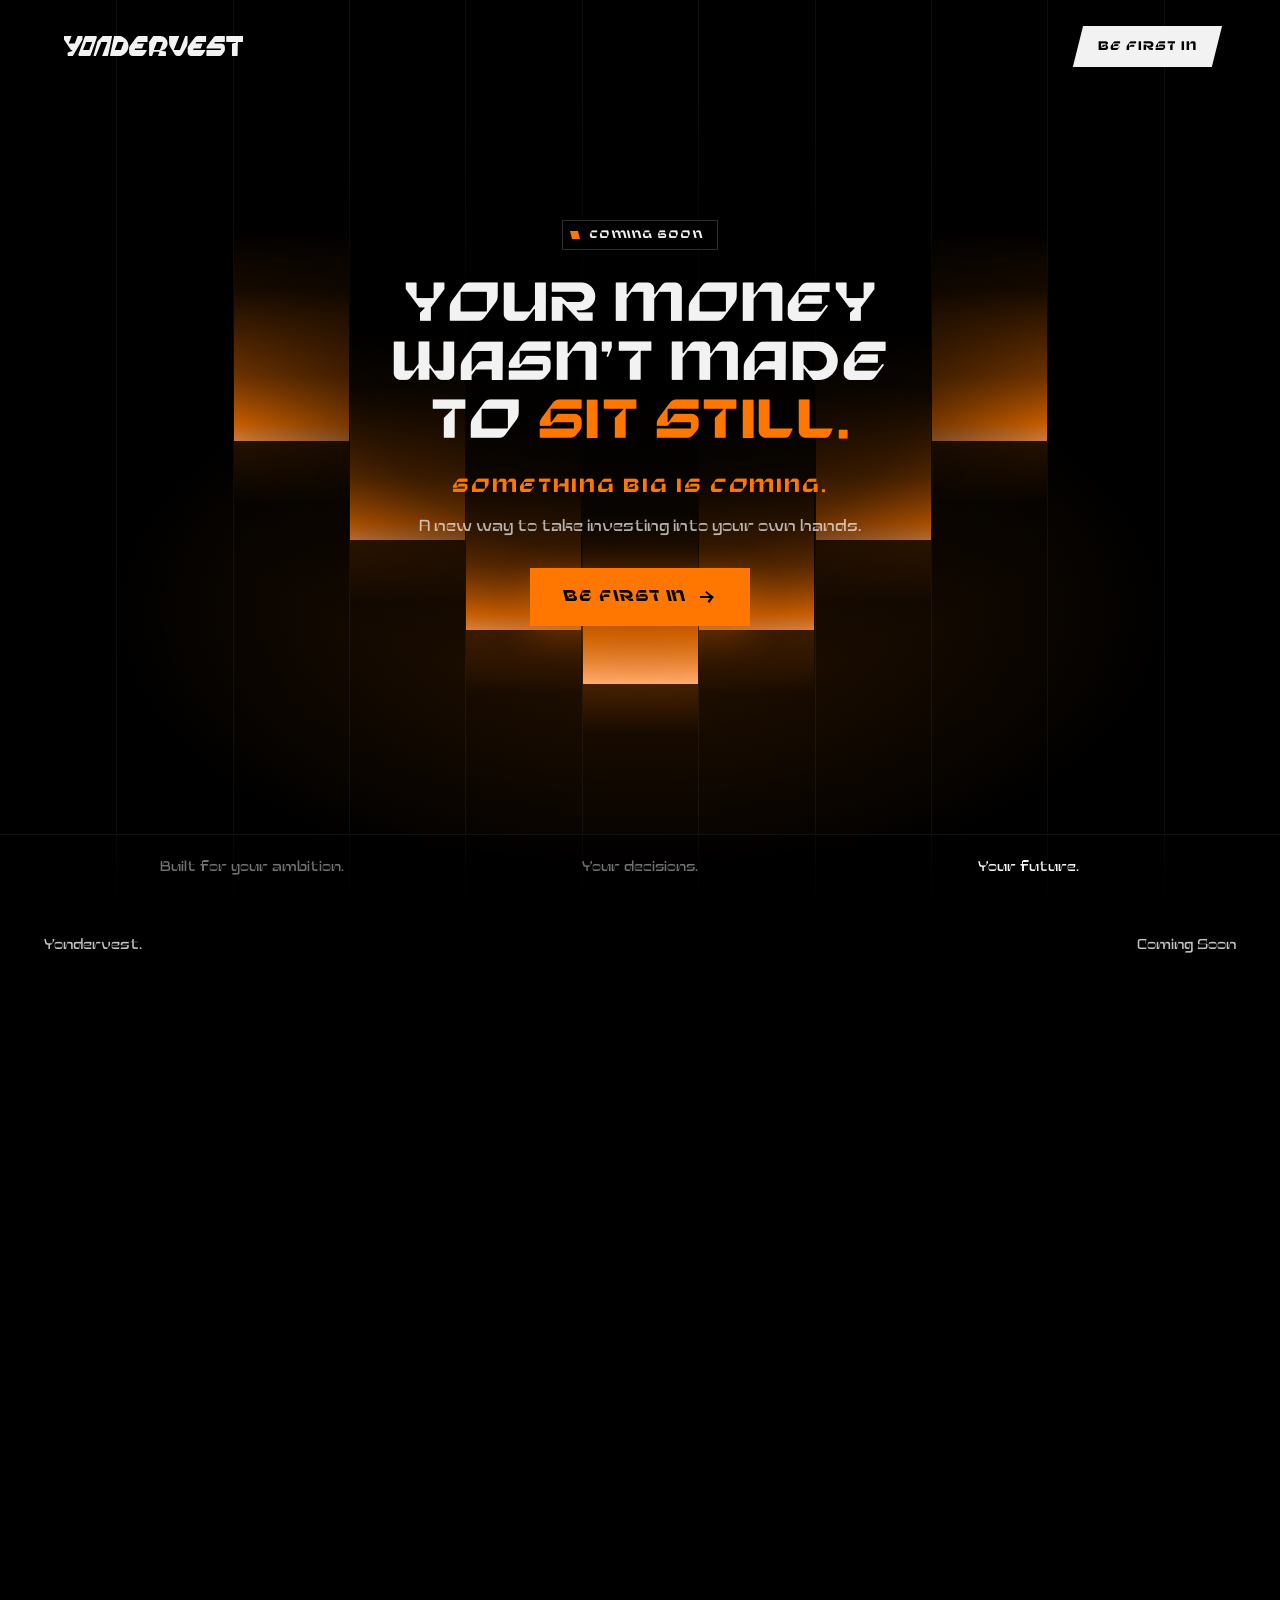
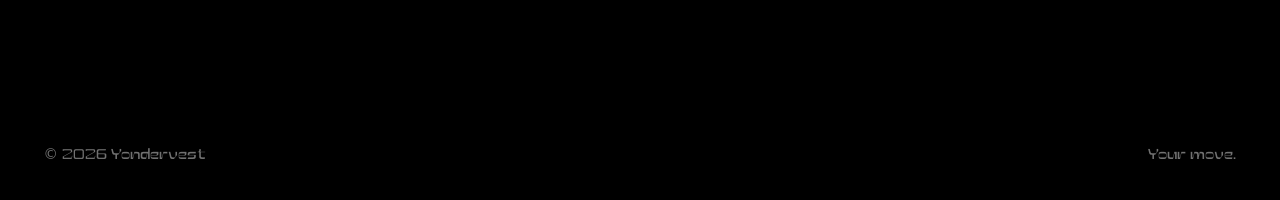
<file: index.html>
<!DOCTYPE html>
<html lang="en">
<head>
  <meta charset="UTF-8" />
  <meta name="viewport" content="width=device-width, initial-scale=1.0" />

  <!-- Security: only load code/styles/fonts from this site; only send form data to Web3Forms -->
  <meta http-equiv="Content-Security-Policy" content="default-src 'self'; script-src 'self'; style-src 'self'; font-src 'self'; img-src 'self' data:; connect-src https://api.web3forms.com; form-action 'self'; base-uri 'self'; object-src 'none'; upgrade-insecure-requests" />
  <meta name="referrer" content="strict-origin-when-cross-origin" />

  <!-- SEO -->
  <title>Yondervest | Investing in Your Hands — Coming Soon</title>
  <meta name="description" content="Your money wasn't made to sit still. Yondervest is a new way to take investing into your own hands, built for your ambition, your decisions and your future. Join the waitlist." />
  <link rel="canonical" href="https://yondervest.com/" />
  <meta name="robots" content="index, follow, max-image-preview:large" />
  <meta name="author" content="Yondervest" />
  <meta name="theme-color" content="#000000" />
  <meta name="color-scheme" content="dark" />

  <!-- Social sharing (Facebook, LinkedIn, iMessage, etc.) -->
  <meta property="og:type" content="website" />
  <meta property="og:site_name" content="Yondervest" />
  <meta property="og:url" content="https://yondervest.com/" />
  <meta property="og:title" content="Yondervest — Coming Soon" />
  <meta property="og:description" content="Your money wasn't made to sit still. Something big is coming. Be the first in." />
  <meta property="og:image" content="https://yondervest.com/assets/img/og-image.png" />
  <meta property="og:image:width" content="1200" />
  <meta property="og:image:height" content="630" />
  <meta property="og:image:alt" content="Yondervest — Your money wasn't made to sit still." />
  <meta property="og:locale" content="en_US" />

  <!-- X / Twitter -->
  <meta name="twitter:card" content="summary_large_image" />
  <meta name="twitter:title" content="Yondervest — Coming Soon" />
  <meta name="twitter:description" content="Your money wasn't made to sit still. Something big is coming. Be the first in." />
  <meta name="twitter:image" content="https://yondervest.com/assets/img/og-image.png" />

  <!-- Icons -->
  <link rel="icon" href="/favicon.ico" sizes="32x32" />
  <link rel="icon" href="/favicon.svg" type="image/svg+xml" />
  <link rel="apple-touch-icon" href="/apple-touch-icon.png" />
  <link rel="manifest" href="/site.webmanifest" />

  <!-- Fonts + styles -->
  <link rel="preload" href="/assets/fonts/sternvest.woff2" as="font" type="font/woff2" crossorigin />
  <link rel="preload" href="/assets/fonts/comvest.woff2" as="font" type="font/woff2" crossorigin />
  <link rel="stylesheet" href="/assets/css/styles.css" />

  <!-- Structured data for Google -->
  <script type="application/ld+json">
  {
    "@context": "https://schema.org",
    "@graph": [
      {
        "@type": "Organization",
        "@id": "https://yondervest.com/#organization",
        "name": "Yondervest",
        "url": "https://yondervest.com/",
        "logo": "https://yondervest.com/assets/img/icon-512.png",
        "slogan": "Your money wasn't made to sit still."
      },
      {
        "@type": "WebSite",
        "@id": "https://yondervest.com/#website",
        "name": "Yondervest",
        "url": "https://yondervest.com/",
        "publisher": { "@id": "https://yondervest.com/#organization" }
      },
      {
        "@type": "WebPage",
        "url": "https://yondervest.com/",
        "name": "Yondervest | Investing in Your Hands — Coming Soon",
        "description": "Yondervest is a new way to take investing into your own hands. Built for your ambition. Your decisions. Your future.",
        "isPartOf": { "@id": "https://yondervest.com/#website" }
      }
    ]
  }
  </script>

  <script src="/assets/js/main.js" defer></script>
</head>
<body>

  <!-- ===================== HERO ===================== -->
  <section class="hero" aria-labelledby="hero-title">
    <div class="cols" aria-hidden="true">
      <div class="col desk"><div class="panel"></div></div>
      <div class="col desk"><div class="panel"></div></div>
      <div class="col"><div class="panel"></div></div>
      <div class="col"><div class="panel"></div></div>
      <div class="col"><div class="panel"></div></div>
      <div class="col"><div class="panel core"></div></div>
      <div class="col"><div class="panel"></div></div>
      <div class="col"><div class="panel"></div></div>
      <div class="col"><div class="panel"></div></div>
      <div class="col desk"><div class="panel"></div></div>
      <div class="col desk"><div class="panel"></div></div>
    </div>

    <nav aria-label="Main">
      <a href="/" class="wordmark" aria-label="Yondervest home"><svg role="img" aria-label="Yondervest" viewBox="0 0 1458 163" fill="none" xmlns="http://www.w3.org/2000/svg">
<path d="M149.39 29.74C149.87 29.09 150.13 28.3 150.13 27.49V3.09C150.13 1.65 148.96 0.470001 147.51 0.470001H113.48C111.9 0.470001 110.49 1.44 109.94 2.92L88.59 59.36C88.03 60.83 86.62 61.8 85.05 61.8H43C40.33 61.8 38.5 59.1 39.48 56.61L60.07 4.52C60.84 2.58 59.41 0.470001 57.32 0.470001H2.62C1.17 0.470001 0 1.64 0 3.09V27.49C0 28.3 0.26 29.09 0.74 29.74L55.41 112.8C56.12 113.76 57.25 114.33 58.45 114.33H64.23C66.44 114.33 67.92 116.08 68.02 117.95C68.09 119.38 67.2 120.69 65.88 121.23L31.38 135.27C30.18 135.76 29.32 136.87 29.25 138.16C29.25 138.23 29.25 138.3 29.25 138.38L29.89 159.12C29.89 161.02 31.43 162.56 33.33 162.56H70.13C71.27 162.56 72.33 162 72.98 161.06L149.39 29.74Z" fill="currentColor"/>
<path d="M259.26 0.470003H214.81L214.77 0.640003L176.37 0.470003C173.04 0.460003 170.03 2.75 168.77 6.27L117.43 149.45C115.23 155.58 119.17 162.31 124.97 162.33C141.55 162.41 158.12 162.48 174.7 162.56H208.43C211.76 162.56 214.76 160.25 216.01 156.72L266.84 13.32C269.02 7.18 265.06 0.470003 259.26 0.470003ZM227.79 53.77L205.68 111.96C205.12 113.43 203.71 114.4 202.14 114.4H192.06H183.86C183.75 114.4 183.64 114.4 183.53 114.4H160.03C159.6 114.4 159.2 114.33 158.82 114.2C156.76 113.6 155.52 111.3 156.37 109.17L179.46 50.99C180.03 49.55 181.43 48.6 182.98 48.6H224.12C224.54 48.6 224.95 48.67 225.32 48.79C227.37 49.38 228.61 51.64 227.8 53.77H227.79Z" fill="currentColor"/>
<path d="M387.86 0.410004H315.73C314.76 0.410004 313.76 0.740004 312.91 1.35L273.72 43.6C272.75 44.29 272.07 45.28 271.85 46.33L240.71 158.66C240.28 160.69 242.19 162.58 243.82 162.58C248.16 162.58 252.49 162.58 256.83 162.58C258.39 162.58 259.79 161.63 260.36 160.18L303.29 51.01C303.86 49.57 305.26 48.62 306.81 48.62H347.95C350.6 48.62 352.43 51.28 351.49 53.76L310.7 159.74C310.18 161.1 311.18 162.55 312.63 162.55C322.11 162.57 343.87 162.57 353.35 162.59C355.52 162.62 357.64 160.98 358.08 158.93L390.97 4.11C391.4 2.08 390.01 0.430004 387.86 0.410004Z" fill="currentColor"/>
<path d="M514.02 40.86C506.83 28.42 497.01 18.56 484.57 11.29C472.12 4.03001 462.62 0.390015 443.87 0.390015L411.05 0.570015C408.95 0.560015 407.66 1.75002 407.24 4.36001L374.43 158.58C374.43 160.67 376.13 162.37 378.22 162.37L416.97 162.57L450.03 162.47C463.52 162.23 471.29 159.36 483.18 152.49C495.62 145.3 506.83 134.7 514.02 122.25C521.21 109.81 524.81 96.24 524.81 81.55C524.81 66.86 521.21 53.3 514.02 40.85V40.86ZM485.27 53.69L463.16 111.88C462.6 113.35 461.19 114.32 459.62 114.32H457.87C457.7 114.34 457.52 114.36 457.35 114.36H441.34C437.95 114.35 434.56 114.33 431.17 114.32H417.5C414.82 114.32 412.99 111.62 413.98 109.13L437.07 50.95C437.64 49.51 439.04 48.56 440.59 48.56H481.73C484.38 48.56 486.21 51.22 485.27 53.7V53.69Z" fill="currentColor"/>
<path d="M680.239 4.25C680.239 2.16 678.549 0.470001 676.459 0.470001H612.969C607.709 0.470001 602.879 1.29 598.159 3.61C593.439 5.93 589.539 9.25 586.449 13.58L536.359 81.29C532.029 87.01 529.869 93.5 529.869 100.77V133C529.869 141.04 532.729 147.92 538.449 153.64C544.169 159.36 550.699 162.56 558.939 162.56H632.969C641.269 162.56 647.959 157.66 652.899 151.07C652.959 150.99 653.019 150.91 653.069 150.83L672.799 120.05C674.419 117.53 672.549 114.43 669.549 114.43H589.599V114.4H579.089C576.409 114.4 574.579 111.7 575.569 109.21L578.369 102.16C578.559 101.69 579.009 101.39 579.509 101.39L634.009 101.54C634.959 101.54 635.809 100.95 636.149 100.06L649.509 64.89C650.079 63.39 648.969 61.79 647.369 61.79L594.459 61.65C594.459 61.65 594.449 61.65 594.449 61.63L598.659 51.03C599.229 49.58 600.639 48.63 602.189 48.63H606.239H676.529C678.619 48.63 680.309 46.94 680.309 44.85L680.239 4.24V4.25Z" fill="currentColor"/>
<path d="M826.76 127.14C811.77 124.31 796.78 121.49 781.8 118.66C781.15 118.54 780.71 118.45 780.06 118.33L781.81 118.29C798.19 118.29 812.78 112.61 824.76 101.25C836.74 89.89 842.81 76.09 842.97 59.86C842.97 43.32 837.17 29.25 825.58 17.65C814.14 6.21 800.3 0.49 784.07 0.49L729 0C728.06 0 727.15 0.35 726.45 0.99L693.84 47.5C693.05 48.22 692.6 49.24 692.6 50.3V158.78C692.6 160.88 694.31 162.58 696.41 162.57L713.79 162.47C715.31 162.47 716.68 161.55 717.26 160.15L729.75 130.37C730.35 128.94 731.78 128.01 733.36 128.02H772.7C775.45 128.02 777.33 130.74 776.3 133.23L766.32 157.33C765.29 159.83 767.12 162.57 769.82 162.57H808.96L826.04 162.55C828.15 162.57 829.87 160.87 829.87 158.76V130.86C829.87 129.04 828.57 127.47 826.78 127.14H826.76ZM735.66 114.43C732.98 114.43 731.15 111.73 732.14 109.24L755.23 51.06C755.8 49.62 757.2 48.67 758.75 48.67H760.05C760.12 48.67 760.19 48.67 760.27 48.67H762.11H778.52H799.61C799.69 48.67 799.76 48.67 799.84 48.67H799.89C802.54 48.67 804.37 51.33 803.43 53.81L781.32 112C780.76 113.47 779.35 114.44 777.78 114.44H735.66V114.43Z" fill="currentColor"/>
<path d="M987.27 0.500006C987.05 0.500006 986.84 0.640006 986.76 0.850006L943.97 112.02C943.41 113.49 942 114.46 940.43 114.46H898.31C895.63 114.46 893.8 111.75 894.79 109.27L937.28 1.24001C937.42 0.880006 937.16 0.500006 936.77 0.500006C934.65 0.500006 932.54 0.500006 930.43 0.500006C917.29 0.480006 904.16 0.520006 891.02 0.500006H855.79C855.49 0.500006 855.25 0.740006 855.25 1.04001V55.83C855.25 67.27 858.33 77.54 864.5 86.66C864.5 86.66 864.51 86.68 864.52 86.69L901.32 150.2C901.32 150.2 901.34 150.23 901.34 150.24C906.85 158.41 920.77 162.42 930.16 162.57C930.25 162.57 930.34 162.57 930.43 162.57C930.52 162.57 930.61 162.57 930.7 162.57C940.09 162.41 954.01 158.41 959.52 150.24C959.52 150.23 959.54 150.22 959.54 150.2L996.34 86.69C996.34 86.69 996.35 86.67 996.36 86.66C1002.53 77.54 1005.61 67.27 1005.61 55.83V1.04001C1005.61 0.740006 1005.37 0.500006 1005.07 0.500006H987.27Z" fill="currentColor"/>
<path d="M1156.58 4.25C1156.58 2.16 1154.89 0.470001 1152.8 0.470001H1089.31C1084.05 0.470001 1079.22 1.29 1074.5 3.61C1069.78 5.93 1065.88 9.25 1062.79 13.58L1012.7 81.29C1008.37 87.01 1006.21 93.5 1006.21 100.77V133C1006.21 141.04 1009.07 147.92 1014.79 153.64C1020.51 159.36 1027.04 162.56 1035.28 162.56H1109.31C1117.61 162.56 1124.3 157.66 1129.24 151.07C1129.3 150.99 1129.36 150.91 1129.41 150.83L1149.14 120.05C1150.76 117.53 1148.89 114.43 1145.89 114.43H1065.94V114.4H1055.43C1052.75 114.4 1050.92 111.7 1051.91 109.21L1054.71 102.16C1054.9 101.69 1055.35 101.39 1055.85 101.39L1110.35 101.54C1111.3 101.54 1112.15 100.95 1112.49 100.06L1125.85 64.89C1126.42 63.39 1125.31 61.79 1123.71 61.79L1070.8 61.65C1070.8 61.65 1070.79 61.65 1070.79 61.63L1075 51.03C1075.57 49.58 1076.98 48.63 1078.53 48.63H1082.58H1152.87C1154.96 48.63 1156.65 46.94 1156.65 44.85L1156.58 4.24V4.25Z" fill="currentColor"/>
<path d="M1211.96 101.43H1272.8C1274.89 101.43 1276.59 103.13 1276.59 105.22V110.65C1276.6 112.74 1274.91 114.44 1272.81 114.44L1162.71 114.49C1160.62 114.49 1158.92 116.19 1158.92 118.28L1158.74 158.78C1158.74 160.87 1160.44 162.57 1162.53 162.57L1259.72 162.51C1270.85 162.51 1279.89 158.26 1286.85 149.75L1302.39 131.2C1306.87 125.79 1309.11 119.53 1309.11 112.42V90.85C1309.11 82.66 1306.25 75.7 1300.53 69.98C1294.81 64.26 1287.84 61.67 1279.65 61.67H1227.91C1225.26 61.67 1223.43 59.01 1224.38 56.53L1226.34 51.05C1226.91 49.61 1228.31 48.66 1229.86 48.66H1271C1271.11 48.66 1271.22 48.66 1271.33 48.67C1271.44 48.67 1271.55 48.69 1271.66 48.69L1305.32 48.66C1307.41 48.66 1309.11 46.96 1309.11 44.87V4.26C1309.11 2.17 1307.41 0.470001 1305.32 0.470001H1241.82C1236.41 0.470001 1230.98 1.71 1226.11 4.18C1221.24 6.66 1217.26 10.06 1214.17 14.38L1165.24 80.93C1161.75 85.79 1159.66 91.11 1158.99 96.88C1158.73 99.13 1160.46 101.12 1162.73 101.13L1211.96 101.42V101.43Z" fill="currentColor"/>
<path d="M1408.92 162.57H1370.53C1368.44 162.57 1366.74 160.87 1366.74 158.78L1366.86 64.35C1366.86 63.33 1367.27 62.36 1367.99 61.65L1397.55 55.55C1401.51 54.73 1401.15 48.85 1397.11 48.65C1397.04 48.65 1396.97 48.65 1396.9 48.65H1323.69C1321.6 48.65 1319.9 46.95 1319.9 44.86V4.26C1319.9 2.17 1321.6 0.470001 1323.69 0.470001H1454.09C1456.18 0.470001 1457.88 2.17 1457.88 4.26V44.85C1457.88 46.94 1456.18 48.64 1454.09 48.64H1418.25C1416.18 48.64 1414.49 50.3 1414.46 52.37L1412.72 158.84C1412.69 160.91 1411 162.57 1408.93 162.57H1408.92Z" fill="currentColor"/>
</svg></a>
      <a href="#signup" class="nav-cta"><span>Be First In</span></a>
    </nav>

    <div class="hero-copy">
      <span class="tag"><i aria-hidden="true"></i><span>Coming Soon</span></span>

      <h1 id="hero-title">
        <span class="line"><span>Your money</span></span>
        <span class="line"><span>wasn't made</span></span>
        <span class="line"><span>to <span class="accent">sit still.</span></span></span>
      </h1>

      <p class="big-coming">Something big is coming.</p>
      <p class="sub">A new way to take investing into your own hands.</p>

      <a href="#signup" class="btn">
        <span class="btn-inner">
          Be First In
          <svg viewBox="0 0 24 24" fill="none" stroke="currentColor" stroke-width="2.8" stroke-linecap="square" aria-hidden="true"><path d="M4 12h15M13 6l6 6-6 6"/></svg>
        </span>
      </a>
    </div>

    <div class="strip">
      <p class="strip-inner">
        <span>Built for your ambition.</span>
        <span>Your decisions.</span>
        <span>Your future.</span>
      </p>
    </div>
  </section>

  <!-- ===================== SIGNUP ===================== -->
  <main>
    <section class="signup" id="signup" aria-labelledby="signup-title">
      <svg class="beams" viewBox="0 0 1000 600" preserveAspectRatio="none" aria-hidden="true">
        <defs>
          <linearGradient id="g1" x1="0" y1="0" x2="1" y2="0">
            <stop offset="0" stop-color="#FF7700" stop-opacity="0"/>
            <stop offset=".55" stop-color="#FF7700" stop-opacity=".9"/>
            <stop offset="1" stop-color="#FFB27A" stop-opacity="1"/>
          </linearGradient>
          <linearGradient id="g2" x1="0" y1="0" x2="1" y2="0">
            <stop offset="0" stop-color="#FF7700" stop-opacity="0"/>
            <stop offset="1" stop-color="#FF7700" stop-opacity=".9"/>
          </linearGradient>
        </defs>
        <g class="glow">
          <path class="draw" d="M -20 230 L 650 95 L 1020 300" stroke="url(#g1)" stroke-width="3"/>
          <path class="draw" d="M 560 640 L 1020 470" stroke="url(#g2)" stroke-width="3"/>
        </g>
        <path class="draw" d="M -20 230 L 650 95 L 1020 300" stroke="url(#g1)" stroke-width="1.2"/>
        <path class="draw" d="M 560 640 L 1020 470" stroke="url(#g2)" stroke-width="1.2"/>
      </svg>

      <span class="corner tl" aria-hidden="true">Yondervest.</span>
      <span class="corner tr" aria-hidden="true">Coming Soon</span>
      <span class="corner br" aria-hidden="true">Your move.</span>
      <footer class="corner bl">&copy; <span id="yr">2026 Yondervest</span></footer>

      <div class="lockup">
        <h2 class="coming fade d1" id="signup-title">
          <span class="sr-only">Yondervest. Coming Soon. Your move.</span>
          <span aria-hidden="true">Coming</span>
          <span class="bar" aria-hidden="true"><em>Your move.</em></span>
          <span class="soon" aria-hidden="true">Soon.</span>
        </h2>

        <p class="lead fade d2" id="signup-desc">Be the first to know when Yondervest launches.</p>

        <form class="form fade d3" id="signup-form" novalidate aria-describedby="signup-desc">
          <input type="checkbox" name="botcheck" class="hp" tabindex="-1" autocomplete="off" aria-hidden="true" />
          <label class="field">
            <span class="sr-only">Email address</span>
            <input type="email" name="email" placeholder="Enter your email" autocomplete="email" inputmode="email" maxlength="254" required />
          </label>
          <button type="submit" class="btn">
            <span class="btn-inner">
              Be First In
              <svg viewBox="0 0 24 24" fill="none" stroke="currentColor" stroke-width="2.8" stroke-linecap="square" aria-hidden="true"><path d="M4 12h15M13 6l6 6-6 6"/></svg>
            </span>
          </button>
        </form>
        <p class="form-msg" id="form-msg" role="status" aria-live="polite"></p>
      </div>
    </section>
  </main>

</body>
</html>
</file>
<file: assets/css/styles.css>
/* ===== BRAND FONTS (embedded — no extra files needed) ===== */
@font-face {
  font-family: 'Sternvest';
  src: url('../fonts/sternvest.woff2') format('woff2'), url('../fonts/sternvest.woff') format('woff');
  font-weight: 400; font-style: normal; font-display: swap;
}
@font-face {
  font-family: 'Comvest';
  src: url('../fonts/comvest.woff2') format('woff2'), url('../fonts/comvest.woff') format('woff');
  font-weight: 400; font-style: normal; font-display: swap;
}

/* ===== BRAND TOKENS ===== */
:root {
  --orange: #FF7700;   /* Rebel Orange */
  --black:  #000000;   /* Absolute Black */
  --white:  #F2F2F2;   /* Unfiltered White */
  --grey:   #717171;   /* Steel Grey */
  --display: 'Sternvest', 'Arial Black', system-ui, sans-serif;
  --body: 'Comvest', system-ui, -apple-system, 'Segoe UI', sans-serif;
  --gutter: clamp(16px, 3.4vw, 48px);
  --cols: 11;
}

* { box-sizing: border-box; margin: 0; padding: 0; }
html { scroll-behavior: smooth; }
body {
  font-family: var(--body);
  background: var(--black);
  color: var(--white);
  line-height: 1.5;
  -webkit-font-smoothing: antialiased;
  overflow-x: hidden;
}
a { color: inherit; }

/* ===== SHARED: skewed brand button ===== */
.btn {
  position: relative; display: inline-flex; align-items: center; justify-content: center;
  text-decoration: none; border: 0; cursor: pointer;
  background: var(--orange); color: var(--black);
  padding: 17px 34px;
  transform: skewX(-14deg);
  transition: background .2s, transform .2s, box-shadow .25s;
  box-shadow: 0 10px 36px rgba(255,119,0,0.28);
}
.btn-inner {
  display: inline-flex; align-items: center; gap: 12px;
  transform: skewX(14deg);
  font-family: var(--display); text-transform: uppercase;
  font-size: 0.98rem; letter-spacing: 0.06em; white-space: nowrap;
}
.btn svg { width: 18px; height: 18px; transition: transform .2s; }
.btn:hover { background: var(--white); transform: skewX(-14deg) translateY(-2px); }
.btn:hover svg { transform: translateX(4px); }
.btn:focus-visible, .nav-cta:focus-visible { outline: 2px solid var(--white); outline-offset: 4px; }
.btn[disabled] { opacity: .6; cursor: wait; }

/* ======================================================
   HERO — column grid + stepped orange V glow
   ====================================================== */
.hero {
  position: relative; overflow: hidden;
  height: 100svh; min-height: 700px;
  display: flex; flex-direction: column;
  isolation: isolate;
}

.cols {
  position: absolute; inset: 0; z-index: -2;
  display: grid; grid-template-columns: repeat(var(--cols), 1fr);
}
.col {
  position: relative;
  border-left: 1px solid rgba(242,242,242,0.055);
}
.col:first-child { border-left: 0; }

/* the glowing panel inside each column */
.panel {
  position: absolute; left: 0; right: 0;
  top: var(--top); height: var(--h, 24%);
  background: linear-gradient(180deg,
    rgba(255,119,0,0) 0%,
    rgba(255,119,0,0.10) 30%,
    rgba(255,119,0,0.55) 70%,
    #FF7700 92%,
    #FF9A4D 100%);
  transform-origin: bottom;
  opacity: 0; transform: scaleY(.2);
  animation: panelIn 1.3s cubic-bezier(.2,.8,.2,1) forwards;
  animation-delay: var(--d, 0s);
}
.panel::after { /* soft haze below the sharp edge */
  content: ""; position: absolute; left: 0; right: 0; top: 100%; height: 30%;
  background: linear-gradient(180deg, rgba(255,119,0,0.18), rgba(255,119,0,0));
}
.panel.core {
  background: linear-gradient(180deg,
    rgba(255,119,0,0) 0%,
    rgba(255,119,0,0.35) 35%,
    #FF7700 70%,
    #FFB27A 100%);
}
/* V shape — how far down each glow panel sits (desktop, 11 columns) */
.col:nth-child(1)  .panel, .col:nth-child(11) .panel { --top: -2%; --d: .55s; }
.col:nth-child(2)  .panel, .col:nth-child(10) .panel { --top: 12%; --d: .45s; }
.col:nth-child(3)  .panel, .col:nth-child(9)  .panel { --top: 25%; --d: .35s; }
.col:nth-child(4)  .panel, .col:nth-child(8)  .panel { --top: 36%; --d: .25s; }
.col:nth-child(5)  .panel, .col:nth-child(7)  .panel { --top: 46%; --d: .15s; }
.col:nth-child(6)  .panel { --top: 57%; --h: 19%; --d: .05s; }
@keyframes panelIn { to { opacity: 1; transform: scaleY(1); } }

/* slow breathing glow over the whole V */
.cols::after {
  content: ""; position: absolute; inset: 0; pointer-events: none;
  background: radial-gradient(60% 45% at 50% 68%, rgba(255,119,0,0.16), rgba(255,119,0,0) 70%);
  animation: breathe 6s ease-in-out infinite;
}
@keyframes breathe { 0%,100% { opacity: .6; } 50% { opacity: 1; } }

/* dark pool behind the headline for legibility */
.hero::before {
  content: ""; position: absolute; z-index: -1; pointer-events: none;
  left: 50%; top: 44%; width: min(980px, 110vw); height: 64%;
  transform: translate(-50%, -50%);
  background: radial-gradient(closest-side, rgba(0,0,0,0.92), rgba(0,0,0,0.6) 55%, rgba(0,0,0,0) 100%);
}

/* nav */
nav {
  position: relative; z-index: 3;
  width: 100%; max-width: 1240px; margin: 0 auto;
  padding: 26px var(--gutter);
  display: flex; align-items: center; justify-content: space-between; gap: 16px;
}
/* Logo is always ONE flat color */
.wordmark { display: block; width: clamp(140px, 14vw, 190px); color: var(--white); }
.wordmark svg { display: block; width: 100%; height: auto; }
.nav-cta {
  font-family: var(--display); text-transform: uppercase;
  font-size: 0.78rem; letter-spacing: 0.08em;
  text-decoration: none; color: var(--black); background: var(--white);
  padding: 11px 20px; transform: skewX(-14deg);
  transition: background .2s;
}
.nav-cta span { display: inline-block; transform: skewX(14deg); }
.nav-cta:hover { background: var(--orange); }

/* centered hero copy */
.hero-copy {
  flex: 1;
  display: flex; flex-direction: column; align-items: center; justify-content: center;
  text-align: center;
  padding: 0 var(--gutter) 9vh;
}
.tag {
  display: inline-flex; align-items: center; gap: 10px;
  font-family: var(--display); text-transform: uppercase;
  font-size: 0.68rem; letter-spacing: 0.14em;
  padding: 6px 14px 6px 8px;
  border: 1px solid rgba(242,242,242,0.18);
  background: rgba(0,0,0,0.6);
  transform: skewX(-14deg);
  opacity: 0; animation: rise .8s ease .2s forwards;
}
.tag > * { transform: skewX(14deg); }
.tag i { width: 8px; height: 8px; background: var(--orange); display: inline-block; animation: blink 1.6s steps(2) infinite; }
@keyframes blink { 50% { opacity: .2; } }

h1 {
  margin-top: 26px;
  font-family: var(--display); font-weight: 400; text-transform: uppercase;
  font-size: clamp(1.75rem, 4.3vw, 4rem);
  line-height: 1.06; letter-spacing: 0.01em;
}
h1 .line { display: block; overflow: hidden; white-space: nowrap; }
h1 .line > span { display: inline-block; transform: translateY(105%); animation: reveal .9s cubic-bezier(.2,.8,.2,1) forwards; }
h1 .line:nth-child(1) > span { animation-delay: .3s; }
h1 .line:nth-child(2) > span { animation-delay: .42s; }
h1 .line:nth-child(3) > span { animation-delay: .54s; }
h1 .accent { color: var(--orange); }

.big-coming {
  margin-top: 22px;
  font-family: var(--display); text-transform: uppercase;
  font-size: clamp(0.95rem, 1.5vw, 1.25rem); letter-spacing: 0.1em;
  color: var(--orange);
  opacity: 0; animation: rise .8s ease .9s forwards;
}
.sub {
  margin-top: 12px; max-width: 520px;
  font-size: clamp(0.98rem, 1.25vw, 1.08rem); color: rgba(242,242,242,0.72);
  opacity: 0; animation: rise .8s ease 1.05s forwards;
}
.hero-copy .btn { margin-top: 30px; opacity: 0; animation: rise .8s ease 1.2s forwards, fadeBtn 0s 2s forwards; }
@keyframes fadeBtn { to { opacity: 1; } }

/* bottom strip (like the logo row in the inspo) */
.strip {
  position: relative; z-index: 2;
  border-top: 1px solid rgba(242,242,242,0.07);
  background: linear-gradient(180deg, rgba(0,0,0,0.4), rgba(0,0,0,0.85));
}
.strip-inner {
  max-width: 1240px; margin: 0 auto;
  padding: 22px var(--gutter);
  display: grid; grid-template-columns: repeat(3, 1fr); gap: 12px;
  text-align: center;
  font-size: clamp(0.85rem, 1.1vw, 0.98rem); color: var(--grey);
}
.strip-inner span:last-child { color: var(--white); }

@keyframes rise { from { opacity: 0; transform: translateY(14px); } to { opacity: 1; transform: none; } }
@keyframes reveal { to { transform: translateY(0); } }

/* ======================================================
   SIGNUP — diagonal light lines + inline gradient bar
   ====================================================== */
.signup {
  position: relative; overflow: hidden;
  min-height: 100svh;
  display: flex; align-items: center; justify-content: center;
  padding: 120px var(--gutter);
  scroll-margin-top: 0;
}
.beams { position: absolute; inset: 0; width: 100%; height: 100%; pointer-events: none; }
.beams .glow { filter: blur(6px); opacity: .7; }
.beams path { fill: none; vector-effect: non-scaling-stroke; }
.beams .draw { stroke-dasharray: 2400; stroke-dashoffset: 2400; }
.signup.in .beams .draw { animation: draw 2.4s cubic-bezier(.4,0,.2,1) forwards; }
@keyframes draw { to { stroke-dashoffset: 0; } }

.corner {
  position: absolute; z-index: 2;
  font-family: var(--body); font-size: 0.9rem; color: rgba(242,242,242,0.8);
}
.corner.tl { top: 34px; left: var(--gutter); }
.corner.tr { top: 34px; right: var(--gutter); }
.corner.bl { bottom: 34px; left: var(--gutter); color: var(--grey); }
.corner.br { bottom: 34px; right: var(--gutter); color: var(--grey); }

.lockup { position: relative; z-index: 2; display: inline-block; text-align: left; }
.coming {
  display: flex; align-items: center; gap: 0.18em;
  font-family: var(--display); font-weight: 400; text-transform: uppercase;
  font-size: clamp(1.6rem, 6.6vw, 5.6rem); line-height: 1; white-space: nowrap;
}
.coming .soon { color: var(--white); }
.bar {
  position: relative; display: inline-block;
  width: 2.4em; height: 0.78em;
  background: linear-gradient(90deg, rgba(255,119,0,0.12) 0%, #FF7700 58%, #FFB27A 100%);
  transform: skewX(-14deg) scaleX(0); transform-origin: left;
  transition: transform 1.2s cubic-bezier(.2,.8,.2,1) .35s;
}
.signup.in .bar { transform: skewX(-14deg) scaleX(1); }
.bar em {
  position: absolute; right: 0.55em; bottom: 0.4em;
  transform: skewX(14deg);
  font-family: var(--body); font-style: normal; text-transform: none;
  font-size: clamp(0.55rem, 0.16em, 0.95rem); letter-spacing: 0.02em;
  color: var(--black);
  opacity: 0; transition: opacity .6s ease 1.3s;
}
.signup.in .bar em { opacity: 1; }

.lead {
  margin-top: 22px;
  font-size: clamp(0.98rem, 1.3vw, 1.12rem); line-height: 1.5; color: rgba(242,242,242,0.85);
}
.lead small { display: block; color: var(--grey); font-size: inherit; }

.form {
  margin-top: 30px; max-width: 600px;
  display: flex; gap: 14px; align-items: stretch;
}
.field {
  flex: 1; min-width: 0;
  transform: skewX(-14deg);
  border: 1px solid rgba(242,242,242,0.28);
  background: rgba(0,0,0,0.65);
  transition: border-color .2s, background .2s;
}
.field:focus-within { border-color: var(--orange); background: rgba(255,119,0,0.06); }
.field input {
  width: 100%; height: 100%;
  transform: skewX(14deg);
  background: transparent; border: 0; outline: 0;
  color: var(--white); font-family: var(--body); font-size: 1rem;
  padding: 17px 24px;
}
.field input::placeholder { color: var(--grey); }
.form .btn { flex-shrink: 0; }
.hp { position: absolute; left: -9999px; width: 1px; height: 1px; opacity: 0; }

.form-msg {
  min-height: 1.6em; margin-top: 16px;
  font-family: var(--display); text-transform: uppercase; letter-spacing: 0.06em;
  font-size: 0.85rem; color: var(--orange);
}
.form-msg.err { color: var(--white); }

/* staged reveal inside signup */
.signup .fade { opacity: 0; transform: translateY(18px); transition: opacity .8s ease, transform .8s ease; }
.signup.in .fade { opacity: 1; transform: none; }
.signup.in .fade.d1 { transition-delay: .1s; }
.signup.in .fade.d2 { transition-delay: .9s; }
.signup.in .fade.d3 { transition-delay: 1.1s; }

/* ===== MOBILE ===== */
@media (max-width: 760px) {
  :root { --cols: 7; }
  .col.desk { display: none; }
  .hero { min-height: 640px; }
  .hero-copy { padding-bottom: 6vh; }
  .nav-cta { font-size: 0.7rem; padding: 9px 14px; }
  .strip-inner { grid-template-columns: 1fr; gap: 4px; padding: 18px 16px; }
  .hero-copy .btn { width: calc(100% - 24px); max-width: 360px; }
  .signup { padding: 110px 16px; }
  .lockup { width: 100%; }
  .coming { justify-content: center; font-size: 8.4vw; }
  .bar { width: 1.5em; }
  .bar em { display: none; }
  .lead { text-align: center; }
  .form { flex-direction: column; padding: 0 8px; }
  .form .btn { width: 100%; }
  .form-msg { text-align: center; }
  .corner { font-size: 0.8rem; }
  .corner.tl, .corner.tr { top: 26px; }
  .corner.bl, .corner.br { bottom: 26px; }
}

@media (prefers-reduced-motion: reduce) {
  *, *::before, *::after { animation: none !important; transition: none !important; }
  .panel, .tag, .big-coming, .sub, .hero-copy .btn, .signup .fade, .bar em { opacity: 1 !important; }
  .panel { transform: none !important; }
  h1 .line > span { transform: none !important; }
  .bar { transform: skewX(-14deg) !important; }
  .beams .draw { stroke-dashoffset: 0 !important; }
}
  

/* visually hidden (for screen readers / SEO) */
.sr-only { position: absolute; width: 1px; height: 1px; padding: 0; margin: -1px; overflow: hidden; clip: rect(0,0,0,0); white-space: nowrap; border: 0; }

/* 404 page */
.notfound { min-height: 100svh; display: flex; flex-direction: column; align-items: center; justify-content: center; gap: 28px; text-align: center; padding: 24px; }
.notfound h1 { margin: 0; }
</file>
